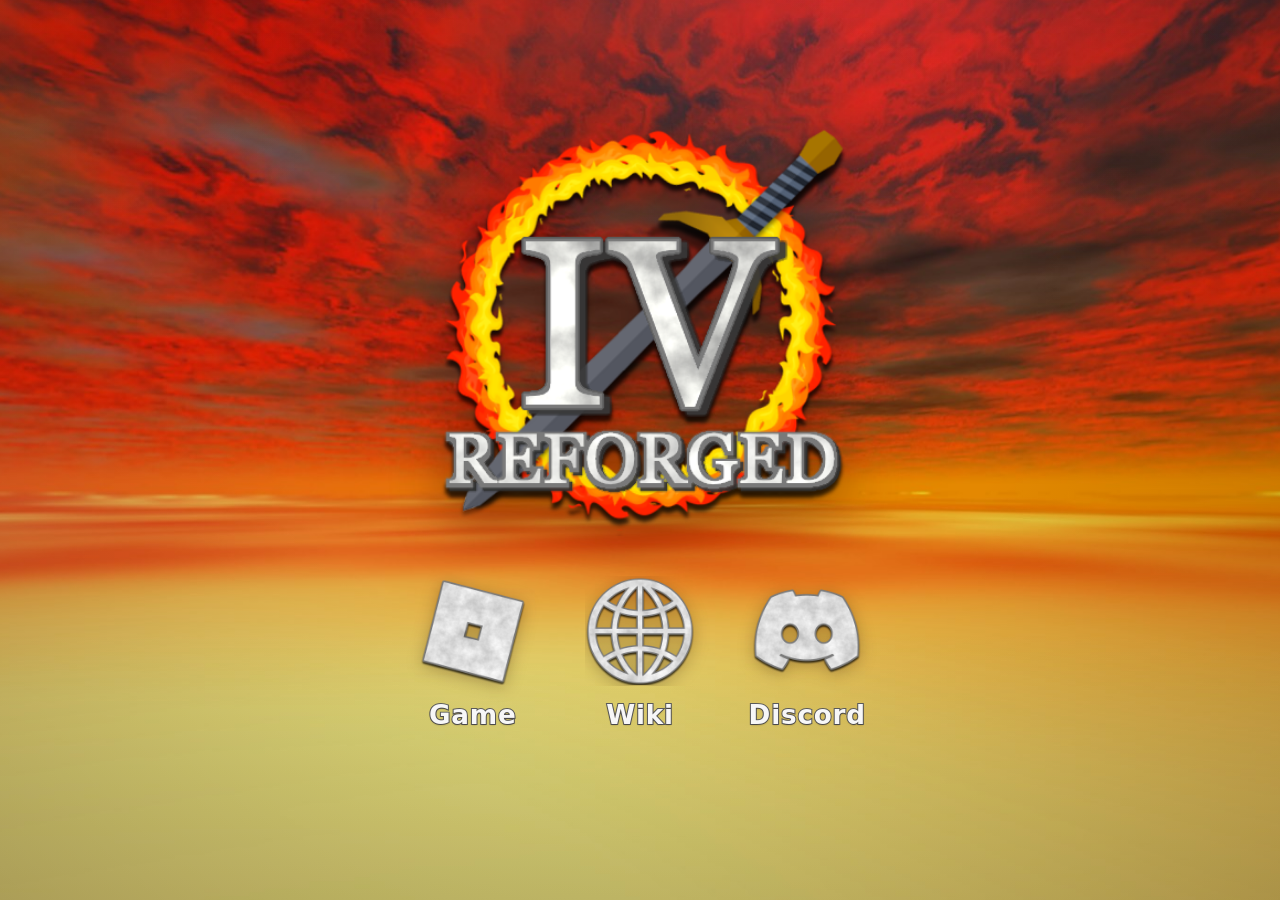
<file: index.html>
<!DOCTYPE html>
<html lang="en">
  <head>
    <meta charset="utf-8" />
    <meta name="viewport" content="width=device-width, initial-scale=1, viewport-fit=cover" />
    <title>SFOTH: Reforged</title>
    <meta
      name="description"
      content="Sword Fights on the Heights IV: Reforged — play the game, join the Discord, or read the wiki."
    />
    <link rel="canonical" href="https://sfothr.com/" />
    <meta property="og:title" content="SFOTH: Reforged" />
    <meta
      property="og:description"
      content="Play the game, join the Discord, or read the wiki."
    />
    <meta property="og:url" content="https://sfothr.com/" />
    <meta property="og:type" content="website" />
    <meta property="og:image" content="https://sfothr.com/assets/sfothr-logo.png" />
    <meta name="theme-color" content="#c43c18" />
    <link rel="icon" href="assets/sfothr-logo.png" type="image/png" />
    <link rel="apple-touch-icon" href="assets/sfothr-logo.png" />
    <link rel="preload" href="assets/sfothr-background.jpg" as="image" />
    <link rel="preload" href="assets/sfothr-logo.png" as="image" />
    <link rel="stylesheet" href="styles.css" />
  </head>
  <body>
    <div class="backdrop" aria-hidden="true">
      <img
        class="backdrop-image"
        src="assets/sfothr-background.jpg"
        alt=""
        width="1920"
        height="1017"
        fetchpriority="high"
      />
    </div>

    <main class="stage">
      <h1 class="brand">
        <img
          class="logo"
          src="assets/sfothr-logo.png"
          alt="Sword Fights on the Heights IV: Reforged"
          width="375"
          height="375"
        />
      </h1>

      <nav class="links" aria-label="Official links">
        <a
          class="link"
          href="https://www.roblox.com/games/77483797026305/Sword-Fights-on-the-Heights-IV-Reforged"
          target="_blank"
          rel="noopener noreferrer"
        >
          <span class="icon">
            <img
              src="assets/roblox-icon.png"
              alt=""
              width="256"
              height="256"
              decoding="async"
            />
          </span>
          <span class="label">Game</span>
        </a>
        <a
          class="link"
          href="https://wiki.sfothr.com/"
          target="_blank"
          rel="noopener noreferrer"
        >
          <span class="icon">
            <img
              src="assets/wiki-icon.png"
              alt=""
              width="256"
              height="256"
              decoding="async"
            />
          </span>
          <span class="label">Wiki</span>
        </a>
        <a
          class="link"
          href="https://discord.gg/sfoth"
          target="_blank"
          rel="noopener noreferrer"
        >
          <span class="icon">
            <img
              src="assets/discord-icon.png"
              alt=""
              width="256"
              height="256"
              decoding="async"
            />
          </span>
          <span class="label">Discord</span>
        </a>
      </nav>
    </main>
  </body>
</html>
</file>
<file: styles.css>
:root {
  --ink: #1c140c;
  --ink-soft: #2a1d12;
  --label: #f7f7f7;
  --label-stroke: #5c5c5c;
  --ease-out: cubic-bezier(0.22, 1, 0.36, 1);
  --font: "Segoe UI", ui-sans-serif, system-ui, sans-serif;
}

*,
*::before,
*::after {
  box-sizing: border-box;
}

html,
body {
  margin: 0;
  min-height: 100%;
  height: 100%;
  -webkit-text-size-adjust: 100%;
  text-size-adjust: 100%;
}

html {
  background:
    linear-gradient(
      to bottom,
      #7a1410 0%,
      #c43c18 42%,
      #e07a20 56%,
      #f0c45a 100%
    );
}

body {
  min-height: 100dvh;
  overflow-x: hidden;
  overflow-y: auto;
  color: var(--ink);
  font-family: var(--font);
  text-rendering: optimizeLegibility;
  -webkit-font-smoothing: antialiased;
}

.backdrop {
  position: fixed;
  inset: 0;
  z-index: 0;
  overflow: hidden;
  pointer-events: none;
}

.backdrop::after {
  content: "";
  position: absolute;
  inset: 0;
  background:
    radial-gradient(ellipse at 50% 38%, transparent 42%, rgba(40, 8, 0, 0.22) 100%),
    linear-gradient(to bottom, rgba(80, 0, 0, 0.08), transparent 28%, transparent 70%, rgba(90, 40, 0, 0.12));
}

.backdrop-image {
  width: 100%;
  height: 100%;
  object-fit: cover;
  object-position: center 42%;
  transform: scale(1.06);
  animation: sky-drift 28s ease-in-out infinite alternate;
}

.stage {
  position: relative;
  z-index: 1;
  display: flex;
  flex-direction: column;
  align-items: center;
  justify-content: center;
  min-height: 100dvh;
  min-height: 100svh;
  padding:
    max(4.5vh, env(safe-area-inset-top, 0px))
    max(1.25rem, env(safe-area-inset-right, 0px))
    max(10vh, env(safe-area-inset-bottom, 0px))
    max(1.25rem, env(safe-area-inset-left, 0px));
  gap: clamp(1.5rem, 4.5vh, 2.75rem);
}

.brand {
  margin: 0;
  line-height: 0;
}

.logo {
  display: block;
  width: min(30rem, 36vw, 46vh);
  max-width: calc(100vw - 2.5rem);
  height: auto;
  filter: drop-shadow(0 14px 28px rgba(40, 0, 0, 0.45));
  animation: logo-float 5.5s ease-in-out infinite;
  user-select: none;
  -webkit-user-drag: none;
}

.links {
  display: flex;
  align-items: flex-start;
  justify-content: center;
  gap: clamp(0.875rem, 3.25vmin, 2.25rem);
}

.link {
  display: flex;
  flex-direction: column;
  align-items: center;
  gap: 1.05rem;
  width: 8.625rem;
  min-height: 66px;
  color: var(--ink-soft);
  text-decoration: none;
  outline: none;
  touch-action: manipulation;
  -webkit-tap-highlight-color: transparent;
}

.icon {
  display: grid;
  place-items: center;
  width: clamp(5.4rem, 12vmin, 8.25rem);
  height: clamp(5.4rem, 12vmin, 8.25rem);
  transform-origin: center bottom;
  transition:
    transform 280ms var(--ease-out),
    filter 280ms var(--ease-out);
  filter: drop-shadow(0 3px 8px rgba(40, 10, 0, 0.28));
}

.icon img {
  display: block;
  width: 100%;
  height: 100%;
  object-fit: contain;
  pointer-events: none;
  user-select: none;
  -webkit-user-drag: none;
}

.label {
  color: var(--label);
  font-size: clamp(1.38rem, 0.375rem + 2.25vmin, 1.68rem);
  font-weight: 800;
  letter-spacing: 0.03em;
  line-height: 1;
  -webkit-text-stroke: 2px var(--label-stroke);
  paint-order: stroke fill;
  text-shadow: 0 1px 2px rgba(20, 8, 0, 0.32);
  transition:
    color 280ms var(--ease-out),
    transform 280ms var(--ease-out),
    filter 280ms var(--ease-out);
}

.link:active .icon {
  transform: scale(0.94);
}

.link:focus-visible .icon {
  transform: translateY(-4px) scale(1.06);
  filter:
    drop-shadow(0 8px 14px rgba(40, 10, 0, 0.32))
    drop-shadow(0 0 12px rgba(255, 196, 80, 0.42));
}

.link:focus-visible .label {
  color: #fff;
  filter: drop-shadow(0 0 8px rgba(255, 196, 80, 0.35));
}

.link:focus-visible {
  outline: 2px solid var(--ink);
  outline-offset: 15px;
  border-radius: 21px;
}

@media (hover: hover) and (pointer: fine) {
  .link:hover .icon {
    transform: translateY(-5px) scale(1.08);
    filter:
      drop-shadow(0 10px 16px rgba(40, 10, 0, 0.34))
      drop-shadow(0 0 14px rgba(255, 190, 70, 0.42));
  }

  .link:hover .label {
    color: #fff;
    transform: translateY(-1px);
    filter: drop-shadow(0 0 8px rgba(255, 196, 80, 0.28));
  }

  .link:active .icon {
    transform: translateY(-1px) scale(1.02);
  }
}

@keyframes sky-drift {
  from {
    transform: scale(1.06) translate3d(0, 0, 0);
  }
  to {
    transform: scale(1.12) translate3d(0, -1.2%, 0);
  }
}

@keyframes logo-float {
  0%,
  100% {
    transform: translateY(0);
  }
  50% {
    transform: translateY(-0.55rem);
  }
}

@media (max-width: 720px) {
  .stage {
    padding:
      max(6vh, env(safe-area-inset-top, 0px))
      max(1rem, env(safe-area-inset-right, 0px))
      max(12vh, env(safe-area-inset-bottom, 0px))
      max(1rem, env(safe-area-inset-left, 0px));
    gap: clamp(1.6rem, 4.5vh, 2.4rem);
  }

  .logo {
    width: min(18rem, 64vw, 34vh);
  }

  .links {
    width: min(36rem, 100%);
    gap: clamp(0.7rem, 4vw, 1.4rem);
  }

  .link {
    flex: 1 1 0;
    width: auto;
    min-width: 0;
    max-width: 9.75rem;
    padding: 0.225rem 0.3rem;
  }

  .icon {
    width: clamp(4.5rem, 23vw, 7.275rem);
    height: clamp(4.5rem, 23vw, 7.275rem);
  }

  .label {
    font-size: 1.35rem;
  }
}

@media (max-height: 520px) {
  .stage {
    padding:
      max(2.5vh, env(safe-area-inset-top, 0px))
      max(1rem, env(safe-area-inset-right, 0px))
      max(4vh, env(safe-area-inset-bottom, 0px))
      max(1rem, env(safe-area-inset-left, 0px));
    gap: 0.9rem;
  }

  .logo {
    width: min(13rem, 42vh, 40vw);
  }

  .icon {
    width: clamp(4.125rem, 18vh, 5.4rem);
    height: clamp(4.125rem, 18vh, 5.4rem);
  }

  .link {
    gap: 0.6rem;
  }

  .label {
    font-size: 1.2rem;
  }
}

@media (prefers-reduced-motion: reduce) {
  .backdrop-image,
  .logo,
  .icon,
  .label {
    animation: none;
    transition: none;
  }

  .backdrop-image {
    transform: none;
  }
}
</file>
